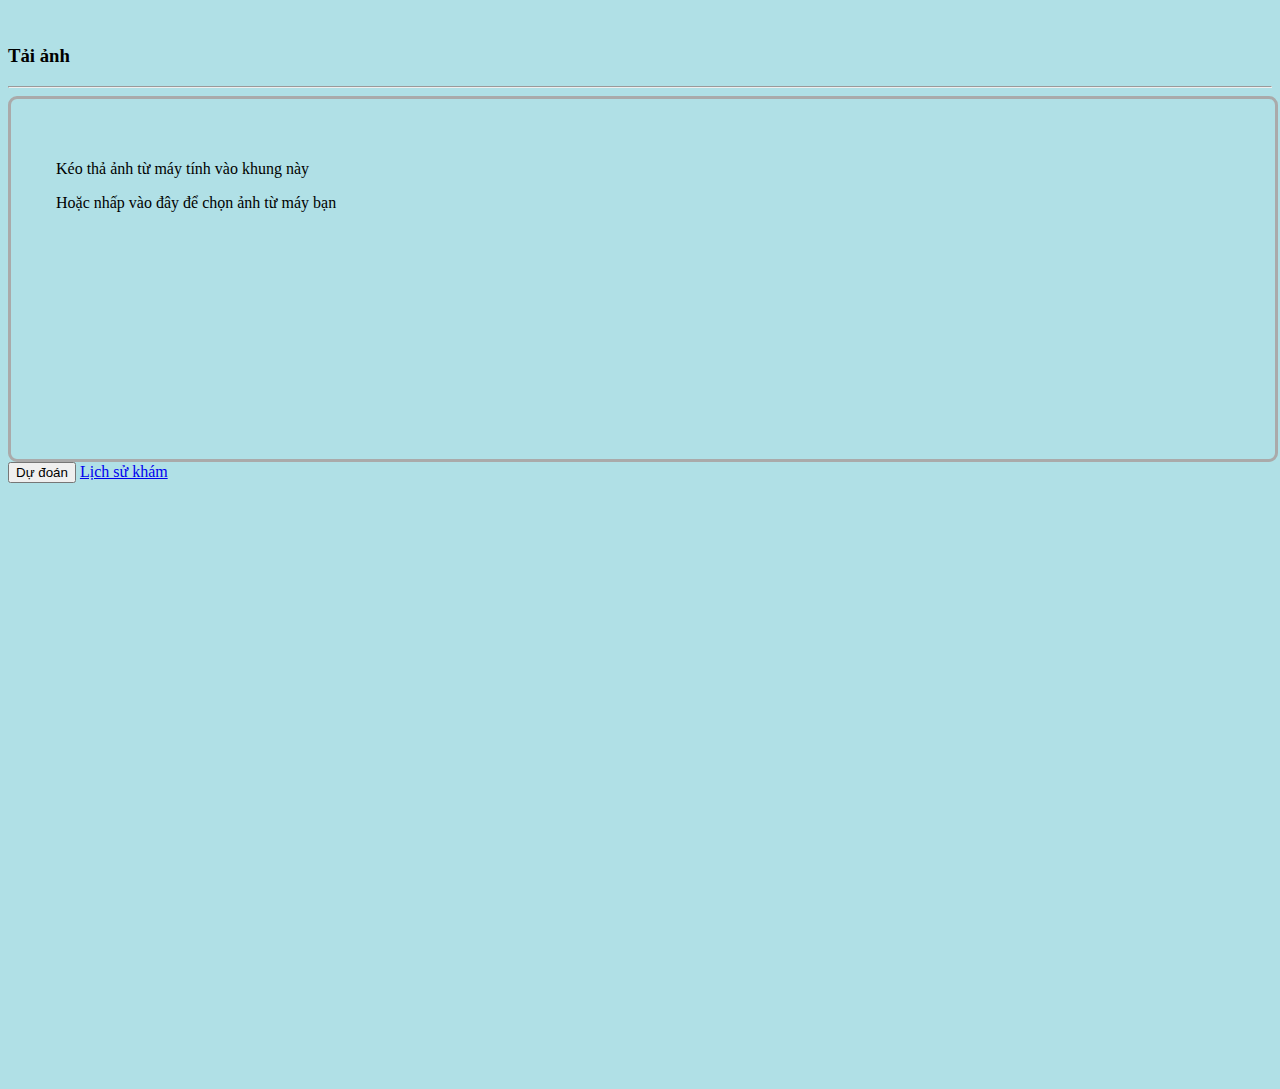
<file: templates/index.html>
<!DOCTYPE html>
<html lang="es">
<head>
    <div style="background-color:#00ffff"></div>
	<style>
	.upload-containter {
	  width: 100%;
	  height: 40vh;
	  padding: 0px;
	  border: 3px solid #aaaaaa;
	  border-radius: 1vh;
	}
	#inputFile1 {
	  width: 100%;
	  height: 100%;
	  opacity:0;
	  z-index:5;
	}
	.guide {
	  position:absolute;
	  padding:5vh;
	  width: 100%;
	  height: 100%;
	  z-index:-2;
	}
/*    .create:before{

        display: block;
        background: url('/Bdoctor.png') no-repeat;
        width: 25px;
        height: 25px;
        float: left;
    }*/
	</style>

    <link rel="stylesheet" href="https://maxcdn.bootstrapcdn.com/bootstrap/4.0.0-alpha.6/css/bootstrap.min.css"
          integrity="sha384-rwoIResjU2yc3z8GV/NPeZWAv56rSmLldC3R/AZzGRnGxQQKnKkoFVhFQhNUwEyJ" crossorigin="anonymous">
    <!--<script src="https://code.jquery.com/jquery-3.1.1.slim.min.js"
            integrity="sha384-A7FZj7v+d/sdmMqp/nOQwliLvUsJfDHW+k9Omg/a/EheAdgtzNs3hpfag6Ed950n"
            crossorigin="anonymous"></script>
    <script src="https://cdnjs.cloudflare.com/ajax/libs/tether/1.4.0/js/tether.min.js"
            integrity="sha384-DztdAPBWPRXSA/3eYEEUWrWCy7G5KFbe8fFjk5JAIxUYHKkDx6Qin1DkWx51bBrb"
            crossorigin="anonymous"></script>
    <script src="https://maxcdn.bootstrapcdn.com/bootstrap/4.0.0-alpha.6/js/bootstrap.min.js"
            integrity="sha384-vBWWzlZJ8ea9aCX4pEW3rVHjgjt7zpkNpZk+02D9phzyeVkE+jo0ieGizqPLForn"
            crossorigin="anonymous"></script>
    <script src="https://cdnjs.cloudflare.com/ajax/libs/jquery/2.1.3/jquery.min.js" type="text/javascript"></script> -->
</head>
<body style="background-color:powderblue;">
<div class="container">
    <div class="header">
        <h3 style="margin-top:5vh;" class="text-muted">Tải ảnh</h3>
    </div>
    <hr/>
    <div>
        <!-- <img src="/Bdoctor.png" alt="Chẩn đoán"> -->
        <form action="upload" method="post" enctype="multipart/form-data">
            <div class="row">
                <div class="col-lg-6">
					<div class="upload-containter">
						<div class="guide">
							<p> Kéo thả ảnh từ máy tính vào khung này </p>
							<p> Hoặc nhấp vào đây để chọn ảnh từ máy bạn</p>
						</div>
						<input type="file" name="file" id="inputFile1"><br/><br/>
					</div>
                    <input type="submit" value="Dự đoán">
                   </button>
                <a class="col-lg-6" href="history.html">Lịch sử khám</a>
                </div>
                <div class="col-lg-6">
                    <img id="imagen"><br/>
                </div>
            </div>


        </form>
    </div>
</div>
</body>
<script>
    function init() {
        var inputFile = document.getElementById('inputFile1');
        var inputFile2 = document.getElementById('Dropbox');
        inputFile.addEventListener('change', mostrarImagen, false);
        inputFile2.addEventListener('change', mostrarImagen, false);
    }
    function mostrarImagen(event) {
        var file = event.target.files[0];
        var reader = new FileReader();
        reader.onload = function (event) {
            var img = document.getElementById('imagen');
            img.src = event.target.result;
            img.width = 500;
            img.height = 500;
        }
        reader.readAsDataURL(file);
    }
    window.addEventListener('load', init, false);
</script>
</html>
</file>
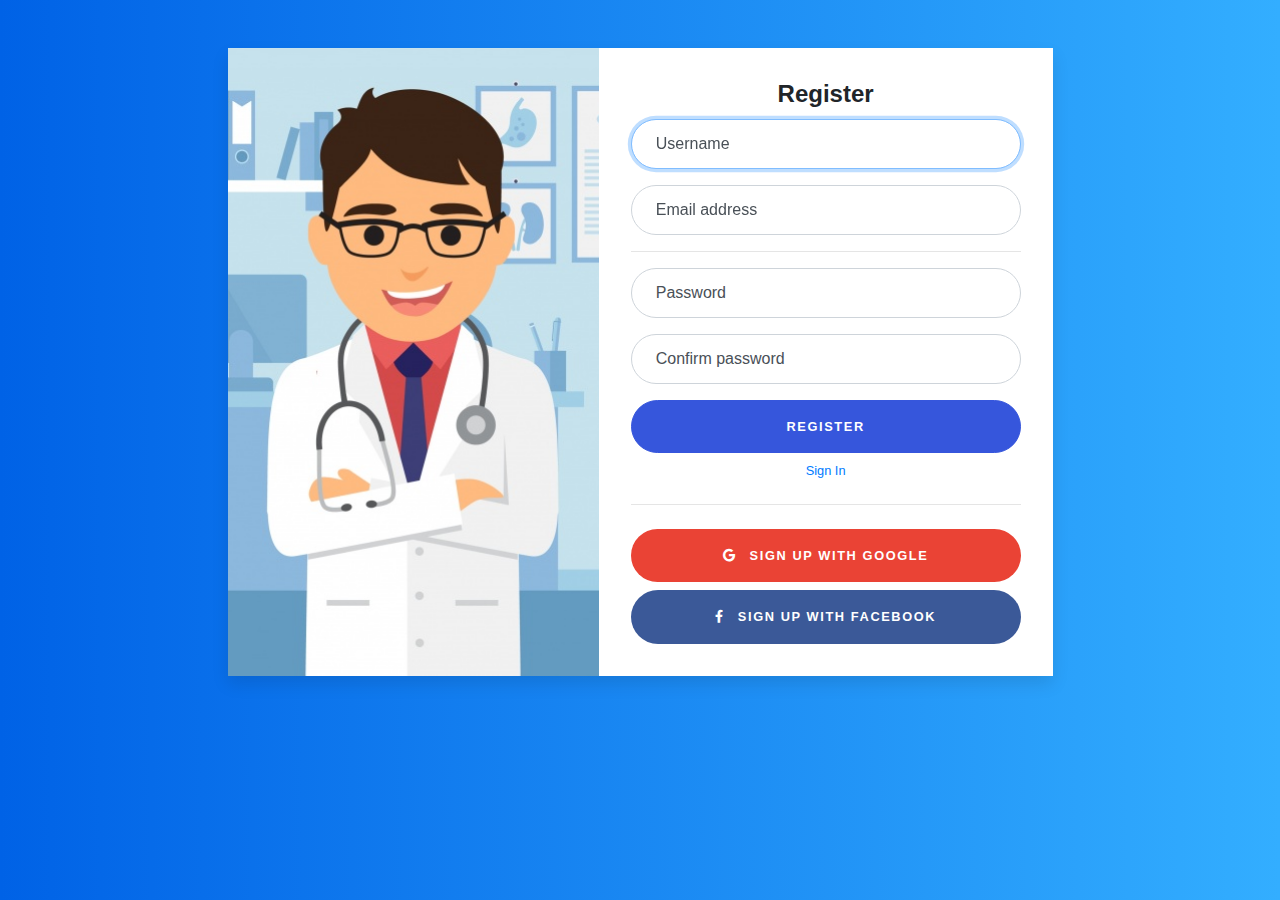
<file: templates/register.html>
<!DOCTYPE html>
<html lang="en">
  <head>
    <meta charset="UTF-8" />
    <meta name="viewport" content="width=device-width, initial-scale=1.0" />
    <link
      rel="stylesheet"
      href="https://stackpath.bootstrapcdn.com/bootstrap/4.3.1/css/bootstrap.min.css"
    />
    <link
      rel="stylesheet"
      href="https://use.fontawesome.com/releases/v5.8.2/css/all.css"
    />
    <link rel="stylesheet" href="../static/css/main.css" />
    <title>Register Patient ID</title>
  </head>
  <body>
    <!-- This snippet uses Font Awesome 5 Free as a dependency. You can download it at fontawesome.io! -->

    <div class="container">
      <div class="row">
        <div class="col-lg-10 col-xl-9 mx-auto">
          <div class="card card-signin flex-row my-5">
            <div class="card-img-left d-none d-md-flex">
              <!-- Background image for card set in CSS! -->
            </div>
            <div class="card-body">
              <h5 class="card-title text-center">Register</h5>
              <form class="form-signin" method="POST">
                <div class="form-label-group">
                  <input
                    type="text"
                    id="inputUsername"
                    name="fname"
                    class="form-control"
                    placeholder="Username"
                    required
                    autofocus
                  />
                  <label for="inputUserame">Username</label>
                </div>

                <div class="form-label-group">
                  <input
                    type="email"
                    id="inputEmail"
                    name="fmail"
                    class="form-control"
                    placeholder="Email address"
                    required
                  />
                  <label for="inputEmail">Email address</label>
                </div>

                <hr />

                <div class="form-label-group">
                  <input
                    type="password"
                    id="inputPassword"
                    name="fpass"
                    class="form-control"
                    placeholder="Password"
                    required
                  />
                  <label for="inputPassword">Password</label>
                </div>

                <div class="form-label-group">
                  <input
                    type="password"
                    id="inputConfirmPassword"
                    name="fcpass"
                    class="form-control"
                    placeholder="Password"
                    required
                  />
                  <label for="inputConfirmPassword">Confirm password</label>
                </div>

                <button
                  class="btn btn-lg btn-primary btn-block text-uppercase"
                  type="submit"
                >
                  Register
                </button>
                <a class="d-block text-center mt-2 small" href="signin.html"
                  >Sign In</a
                >
                <hr class="my-4" />
                <button
                  class="btn btn-lg btn-google btn-block text-uppercase"
                  type="submit"
                >
                  <i class="fab fa-google mr-2"></i> Sign up with Google
                </button>
                <button
                  class="btn btn-lg btn-facebook btn-block text-uppercase"
                  type="submit"
                >
                  <i class="fab fa-facebook-f mr-2"></i> Sign up with Facebook
                </button>
              </form>
            </div>
          </div>
        </div>
      </div>
    </div>
    <script src="https://cdnjs.cloudflare.com/ajax/libs/jquery/3.4.1/jquery.slim.min.js"></script>
    <script src="https://stackpath.bootstrapcdn.com/bootstrap/4.3.1/js/bootstrap.bundle.min.js"></script>
  </body>
</html>
</file>
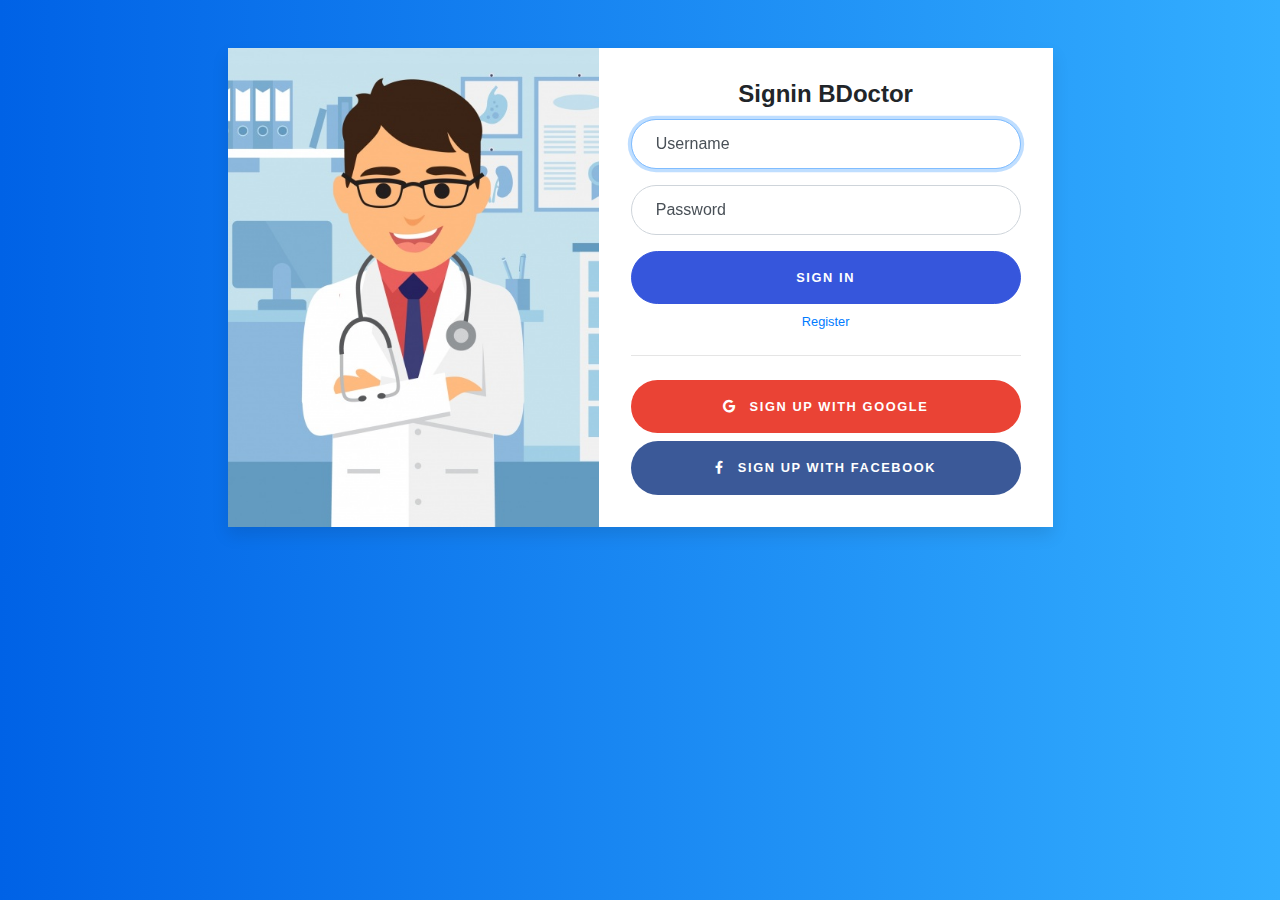
<file: templates/signin.html>
<!DOCTYPE html>
<html lang="en">
  <head>
    <meta charset="UTF-8" />
    <meta name="viewport" content="width=device-width, initial-scale=1.0" />
    <link
      rel="stylesheet"
      href="https://stackpath.bootstrapcdn.com/bootstrap/4.3.1/css/bootstrap.min.css"
    />
    <link
      rel="stylesheet"
      href="https://use.fontawesome.com/releases/v5.8.2/css/all.css"
    />
    <link rel="stylesheet" href="../static/css/main.css" />
    <title>BDoctor</title>
  </head>
  <body>
    <!-- This snippet uses Font Awesome 5 Free as a dependency. You can download it at fontawesome.io! -->
    <!-- {Điền tài khoản mật khẩu bệnh viện đã cấp cho bạn} -->
    <div class="container">
      <div class="row">
        <div class="col-lg-10 col-xl-9 mx-auto">
          <div class="card card-signin flex-row my-5">
            <div class="card-img-left d-none d-md-flex">
              <!-- Background image for card set in CSS! -->
            </div>
            <div class="card-body">
              <h5 class="card-title text-center">Signin BDoctor</h5>
              <form class="form-signin" method="POST">
                <div class="form-label-group">
                  <input
                    type="text"
                    id="inputUserame"
                    name="fname"
                    class="form-control"
                    placeholder="Username"
                    required
                    autofocus
                  />
                  <label for="inputUserame">Username</label>
                </div>

                <div class="form-label-group">
                  <input
                    type="password"
                    id="inputPassword"
                    name="fpass"
                    class="form-control"
                    placeholder="Password"
                    required
                  />
                  <label for="inputPassword">Password</label>
                </div>

                <button
                  class="btn btn-lg btn-primary btn-block text-uppercase"
                  type="submit"
                >
                  Sign in
                </button>
                <a class="d-block text-center mt-2 small" href="register.html">Register</a>
                <hr class="my-4" />
                <button
                  class="btn btn-lg btn-google btn-block text-uppercase"
                  type="submit"
                >
                  <i class="fab fa-google mr-2"></i> Sign up with Google
                </button>
                <button
                  class="btn btn-lg btn-facebook btn-block text-uppercase"
                  type="submit"
                >
                  <i class="fab fa-facebook-f mr-2"></i> Sign up with Facebook
                </button>
              </form>
            </div>
          </div>
        </div>
      </div>
    </div>
    <script src="https://cdnjs.cloudflare.com/ajax/libs/jquery/3.4.1/jquery.slim.js"></script>
    <script src="https://stackpath.bootstrapcdn.com/bootstrap/4.3.1/js/bootstrap.bundle.min.js"></script>
  </body>
</html>
</file>
<file: static/css/main.css>
/* Signin + Register */
/* https://startbootstrap.com/snippets/registration-page/ */
:root {
  --input-padding-x: 1.5rem;
  --input-padding-y: 0.75rem;
}

body {
  background: #007bff;
  background: linear-gradient(to right, #0062e6, #33aeff);
}

.card-signin {
  border: 0;
  border-radius: 1rem;
  box-shadow: 0 0.5rem 1rem 0 rgba(0, 0, 0, 0.1);
  overflow: hidden;
}

.card-signin .card-title {
  margin-bottom: 2rem;
  font-weight: 300;
  font-size: 1.5rem;
}

.card-signin .card-img-left {
  width: 45%;
  /* Link to your background image using in the property below! */
  background: scroll center
    url("https://scontent.fdad3-3.fna.fbcdn.net/v/t1.0-9/118850502_111592274013097_1752193641250857441_o.png?_nc_cat=111&_nc_sid=730e14&_nc_ohc=gDjMtb9cnxgAX87xfzI&_nc_ht=scontent.fdad3-3.fna&oh=38a26e212c57a18d6ad1a356d9b15586&oe=5F7D78F1");
  background-size: cover;
  background-image: url('somewhere.jpg');
}

.card-signin .card-body {
  padding: 2rem;
}

.form-signin {
  width: 100%;
}

.form-signin .btn {
  font-size: 80%;
  border-radius: 5rem;
  letter-spacing: 0.1rem;
  font-weight: bold;
  padding: 1rem;
  transition: all 0.2s;
}

.form-label-group {
  position: relative;
  margin-bottom: 1rem;
}

.form-label-group input {
  height: auto;
  border-radius: 2rem;
}

.form-label-group > input,
.form-label-group > label {
  padding: var(--input-padding-y) var(--input-padding-x);
}

.form-label-group > label {
  position: absolute;
  top: 0;
  left: 0;
  display: block;
  width: 100%;
  margin-bottom: 0;
  /* Override default `<label>` margin */
  line-height: 1.5;
  color: #495057;
  border: 1px solid transparent;
  border-radius: 0.25rem;
  transition: all 0.1s ease-in-out;
}

.form-label-group input::-webkit-input-placeholder {
  color: transparent;
}

.form-label-group input:-ms-input-placeholder {
  color: transparent;
}

.form-label-group input::-ms-input-placeholder {
  color: transparent;
}

.form-label-group input::-moz-placeholder {
  color: transparent;
}

.form-label-group input::placeholder {
  color: transparent;
}

.form-label-group input:not(:placeholder-shown) {
  padding-top: calc(var(--input-padding-y) + var(--input-padding-y) * (2 / 3));
  padding-bottom: calc(var(--input-padding-y) / 3);
}

.form-label-group input:not(:placeholder-shown) ~ label {
  padding-top: calc(var(--input-padding-y) / 3);
  padding-bottom: calc(var(--input-padding-y) / 3);
  font-size: 12px;
  color: #777;
}

.btn-google {
  color: white;
  background-color: #ea4335;
}

.btn-facebook {
  color: white;
  background-color: #3b5998;
}

/* Navbar + Background */
/* https://startbootstrap.com/snippets/animated-navbar-dropdown/ */
/* Change this breakpoint if you change the breakpoint of the navbar */

@media (min-width: 992px) {
  .animate {
    animation-duration: 0.3s;
    -webkit-animation-duration: 0.3s;
    animation-fill-mode: both;
    -webkit-animation-fill-mode: both;
  }
}

@keyframes slideIn {
  0% {
    transform: translateY(1rem);
    opacity: 0;
  }
  100% {
    transform: translateY(0rem);
    opacity: 1;
  }
  0% {
    transform: translateY(1rem);
    opacity: 0;
  }
}

@-webkit-keyframes slideIn {
  0% {
    -webkit-transform: transform;
    -webkit-opacity: 0;
  }
  100% {
    -webkit-transform: translateY(0);
    -webkit-opacity: 1;
  }
  0% {
    -webkit-transform: translateY(1rem);
    -webkit-opacity: 0;
  }
}

.slideIn {
  -webkit-animation-name: slideIn;
  animation-name: slideIn;
}

/* Other styles for the page not related to the animated dropdown */

body {
  background: #007bff;
  background: linear-gradient(to right, #0062e6, #33aeff);
}

/* Q */

.filterable {
  margin-top: 15px;
}
.filterable .panel-heading .pull-right {
  margin-top: -20px;
}
.filterable .filters input[disabled] {
  background-color: transparent;
  border: none;
  cursor: auto;
  box-shadow: none;
  padding: 0;
  height: auto;
}
.filterable .filters input[disabled]::-webkit-input-placeholder {
  color: #333;
}
.filterable .filters input[disabled]::-moz-placeholder {
  color: #333;
}
.filterable .filters input[disabled]:-ms-input-placeholder {
  color: #333;
}

.input-group-addon.primary {
  color: rgb(255, 255, 255);
  background-color: rgb(50, 118, 177);
  border-color: rgb(40, 94, 142);
}
.input-group-addon.success {
  color: rgb(255, 255, 255);
  background-color: rgb(92, 184, 92);
  border-color: rgb(76, 174, 76);
}
.input-group-addon.info {
  color: rgb(255, 255, 255);
  background-color: rgb(57, 179, 215);
  border-color: rgb(38, 154, 188);
}
.input-group-addon.warning {
  color: rgb(255, 255, 255);
  background-color: rgb(240, 173, 78);
  border-color: rgb(238, 162, 54);
}
.input-group-addon.danger {
  color: rgb(255, 255, 255);
  background-color: rgb(217, 83, 79);
  border-color: rgb(212, 63, 58);
}
.index {
  background: -webkit-linear-gradient(left, #3931af, #00c6ff);
  margin-top: 3%;
  padding: 3%;
}

.register {
  background: -webkit-linear-gradient(left, #3931af, #00c6ff);
  margin-top: 3%;
  padding: 3%;
}
.register-left {
  text-align: center;
  color: #fff;
  margin-top: 4%;
}
.register-left input {
  background-image: url('patient.png');
  border: none;
  border-radius: 1.5rem;
  padding: 2%;
  width: 60%;
  background: #f8f9fa;
  font-weight: bold;
  color: #383d41;
  margin-top: 30%;
  margin-bottom: 3%;
  cursor: pointer;
}
.register-right {
  background: #f8f9fa;
  border-top-left-radius: 10% 50%;
  border-bottom-left-radius: 10% 50%;
}
.register-left img {
  margin-top: 15%;
  margin-bottom: 5%;
  width: 25%;
  -webkit-animation: mover 2s infinite alternate;
  animation: mover 1s infinite alternate;
}
@-webkit-keyframes mover {
  0% {
    transform: translateY(0);
  }
  100% {
    transform: translateY(-20px);
  }
}
@keyframes mover {
  0% {
    transform: translateY(0);
  }
  100% {
    transform: translateY(-20px);
  }
}
.register-left p {
  font-weight: lighter;
  padding: 12%;
  margin-top: -9%;
}
.register .register-form {
  padding: 10%;
  margin-top: 10%;
}
.btnRegister {
  float: right;
  margin-top: 10%;
  border: none;
  border-radius: 1.5rem;
  padding: 2%;
  background: #0062cc;
  color: #fff;
  font-weight: 600;
  width: 50%;
  cursor: pointer;
}
.register .nav-tabs {
  margin-top: 3%;
  border: none;
  background: #0062cc;
  border-radius: 1.5rem;
  width: 28%;
  float: right;
}
.register .nav-tabs .nav-link {
  padding: 2%;
  height: 34px;
  font-weight: 600;
  color: #fff;
  border-top-right-radius: 1.5rem;
  border-bottom-right-radius: 1.5rem;
}
.register .nav-tabs .nav-link:hover {
  border: none;
}
.register .nav-tabs .nav-link.active {
  width: 100px;
  color: #0062cc;
  border: 2px solid #0062cc;
  border-top-left-radius: 1.5rem;
  border-bottom-left-radius: 1.5rem;
}
.register-heading {
  text-align: center;
  margin-top: 8%;
  margin-bottom: -15%;
  color: #495057;
}

/* Table */
/* https://bbbootstrap.com/snippets/static-table-checkboxes-and-fixed-header-43151252 */
@import url(http://fonts.googleapis.com/css?family=Calibri:400,300,700);

body {
  background-color: #673ab7;
  font-family: "Calibri", sans-serif !important;
}

.card {
  position: relative;
  display: -webkit-box;
  display: -ms-flexbox;
  display: flex;
  -webkit-box-orient: vertical;
  -webkit-box-direction: normal;
  -ms-flex-direction: column;
  flex-direction: column;
  min-width: 0;
  word-wrap: break-word;
  background-color: #fff;
  background-clip: border-box;
  border: 0px solid transparent;
  border-radius: 0px;
}

.card-body {
  -webkit-box-flex: 1;
  -ms-flex: 1 1 auto;
  flex: 1 1 auto;
  padding: 1.25rem;
}

.card .card-title {
  position: relative;
  font-weight: 600;
  margin-bottom: 10px;
}

.table {
  width: 100%;
  max-width: 100%;
  margin-bottom: 1rem;
  background-color: transparent;
}

* {
  outline: none;
}

.table th,
.table thead th {
  font-weight: 500;
}

.table thead th {
  vertical-align: bottom;
  border-bottom: 2px solid #dee2e6;
}

.table th {
  padding: 1rem;
  vertical-align: top;
  border-top: 1px solid #dee2e6;
}

.table th,
.table thead th {
  font-weight: 500;
}

th {
  text-align: inherit;
}

.m-b-20 {
  margin-bottom: 20px;
}

.customcheckbox {
  display: block;
  position: relative;
  padding-left: 24px;
  font-weight: 100;
  margin-bottom: 12px;
  cursor: pointer;
  font-size: 22px;
  -webkit-user-select: none;
  -moz-user-select: none;
  -ms-user-select: none;
  user-select: none;
}

.customcheckbox input {
  position: absolute;
  opacity: 0;
  cursor: pointer;
}

.checkmark {
  position: absolute;
  top: -3px;
  left: 0;
  height: 20px;
  width: 20px;
  background-color: #cdcdcd;
  border-radius: 6px;
}

.customcheckbox input:checked ~ .checkmark {
  background-color: #2196bb;
}

.customcheckbox .checkmark:after {
  left: 8px;
  top: 4px;
  width: 5px;
  height: 10px;
  border: solid white;
  border-width: 0 3px 3px 0;
  -webkit-transform: rotate(45deg);
  -ms-transform: rotate(45deg);
  transform: rotate(45deg);
}

/* Wallet */
/* https://bbbootstrap.com/snippets/bootstrap-subscription-information-template-cancel-and-upgrade-subscription-button-43284246 */

.progress {
  height: 8px;
}

.progress-info {
  font-size: 11px;
}

.access-data {
  font-size: 11px;
}

.progress-bar {
  background: #3656dc;
}

.btn-primary,
.btn-primary:active,
.btn-primary:visited,
.btn-primary:focus {
  background-color: #3656dc;
  border-color: #3656dc;
}

.btn-primary:hover {
  background-color: #2a43ad;
  border-color: #2a43ad;
}
</file>
